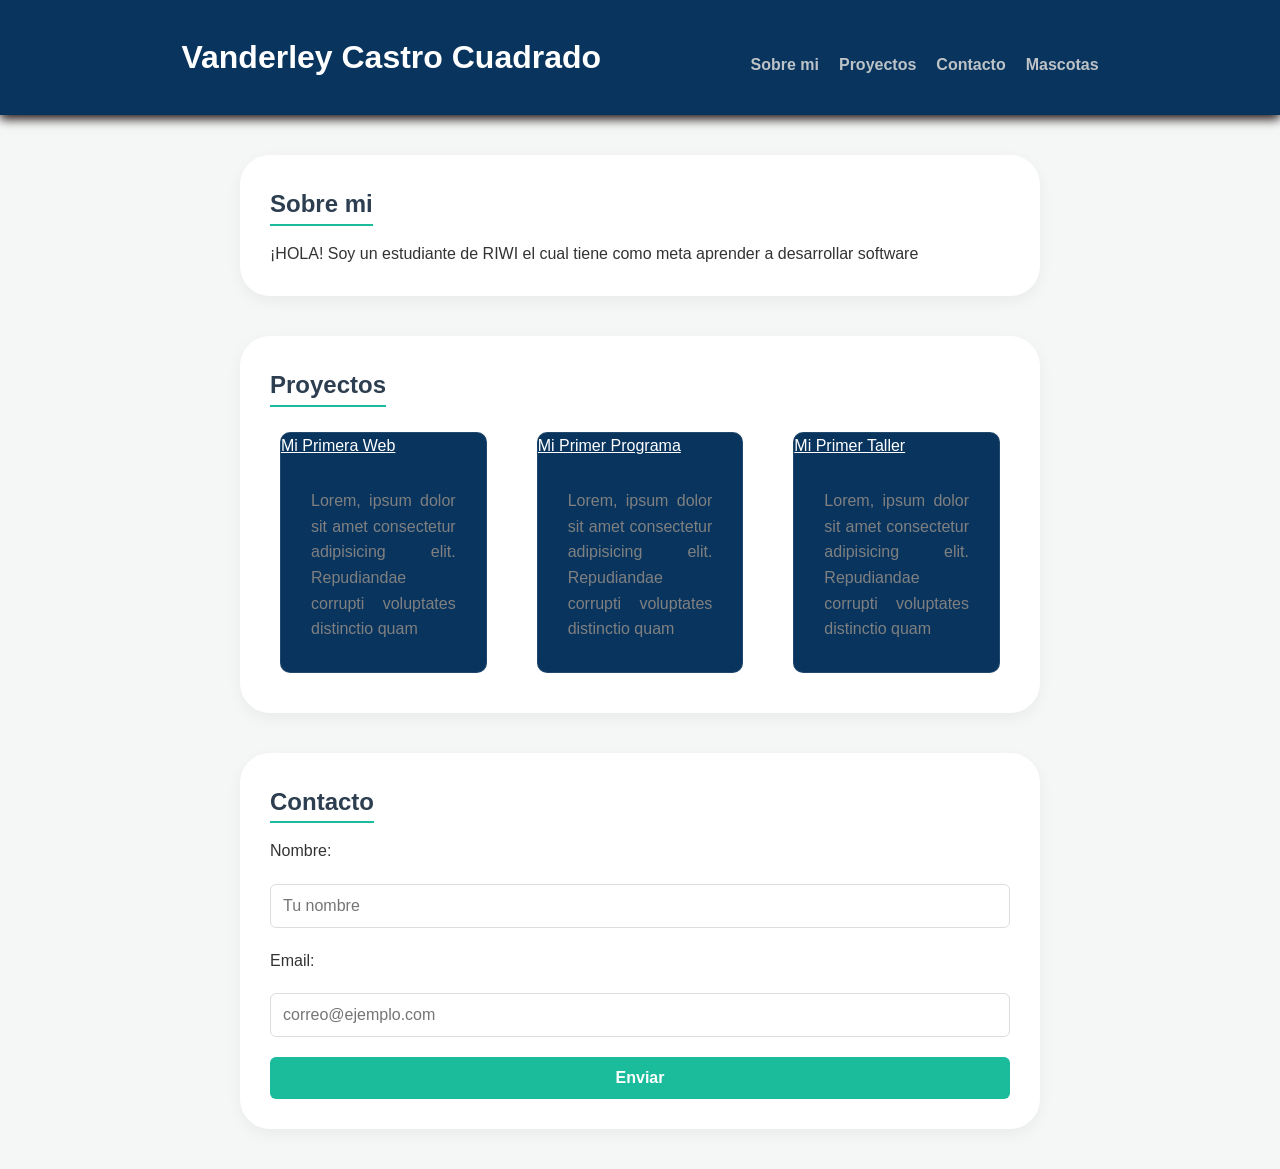
<file: index.html>
<!DOCTYPE html>
<html lang="en">
<head>
    <meta charset="UTF-8">
    <meta name="viewport" content="width=device-width, initial-scale=1.0">
    <title>Portafoleo</title>
    <link rel="stylesheet" href="styles.css">
</head>
<body>
    <header>
        <h1>Vanderley Castro Cuadrado </h1>
        <nav>
           <ul>
              <li><a href="#sobre-mi">Sobre mi</a> </li>
              <li><a href="#proyectos">Proyectos</a> </li>
              <li><a href="#contacto">Contacto</a> </li>
              <li><a href="mascotas.html">Mascotas</a> </li>
           </ul>
        </nav>
    </header>
    <main>
        <section id="sobre-mi">
            <h2>Sobre mi</h2>
            <p> ¡HOLA! Soy un estudiante de RIWI el cual tiene como meta aprender a desarrollar software</p>
        </section>

        <section id="proyectos">
            <h2>Proyectos</h2>
            <div class="proyecto">
                <div>
                    <a href="#">Mi Primera Web</a>
                    <p>Lorem, ipsum dolor sit amet consectetur adipisicing elit. Repudiandae corrupti voluptates distinctio quam </p>
                </div>
                <div>
                    <a href="#">Mi Primer Programa</a>
                    <p>Lorem, ipsum dolor sit amet consectetur adipisicing elit. Repudiandae corrupti voluptates distinctio quam </p>
                </div>
                <div>
                    <a href="#">Mi Primer Taller</a>
                    <p>Lorem, ipsum dolor sit amet consectetur adipisicing elit. Repudiandae corrupti voluptates distinctio quam </p>
                </div>
            </div>
        </section>

        <section id="contacto">
            <h2>Contacto</h2>
            <form>
                <label for="nombre">Nombre:</label>
                <input type="text" id="nombre" name="nombre" placeholder="Tu nombre"required>

                <label for="email">Email:</label>
                <input type="email" id="email" name="email" placeholder="correo@ejemplo.com"required>
                
                <button type="submit">Enviar</button>

            </form>

        </section>
    </main>
</body>
</html>
</file>
<file: styles.css>
/* 1. Tipografía y Reset básico */
* {
    margin: 0;
    padding: 0;
    box-sizing: border-box; /* Fundamental para el modelo de caja */
}

body {
    font-family: 'Segoe UI', Tahoma, Geneva, Verdana, sans-serif;
    line-height: 1.6;
    color: #333;
    background-color: #f4f7f6; /* Gris muy claro de fondo */
}


/* 2. Estilos del Header y Navegación */
header {
    background-color: #08345e; /* Azul oscuro elegante */
    color: white;
    padding: 2rem;
    text-align: center;
    box-shadow: 0 4px 10px #130202ee;
    display: flex;
    justify-content: space-evenly;
    align-items: center;
}

nav ul {
    list-style: none;
    margin-top: 15px;
    display: flex; /* Alinea los items en línea */
    justify-content: center;
    gap: 20px; /* Espacio entre enlaces */
}

nav a {
    color: #bdc3c7;
    text-decoration: none;
    font-weight: bold;
    transition: 0.3s; /* Suaviza el cambio de color */
}

/* 3. Hover para los enlaces */
nav a:hover {
    color: #1abc9c; /* Verde esmeralda al pasar el mouse */
}

/* 4. Organización de Secciones */
section {
    max-width: 800px;
    margin: 40px auto; /* Centra las secciones y da aire arriba/abajo */
    padding: 30px;
    background: white;
    border-radius: 30px;
    box-shadow: 0 5px 15px #0000000d;
}


h3 {
    display: flex;
    justify-content: center;
}
p {
    display: flex;
    text-align: justify;
}

.proyecto {
    display: grid;
    grid-template-columns:repeat(3, 1fr);
    gap: 30px;
    align-items: center;
    
}

.proyecto div {
    background: #08345e;
    border-radius: 10px;
    overflow: hidden;
    transition: 0.3s;
    border:1px solid #ffffff1a;
    box-sizing: border-box;
    margin: 10px;
    
}

.proyecto a{
    color: white;
    display: flex;
    text-align: center;
        
}

.proyecto a:hover{
    color: grey
}

.proyecto p {
    color: grey;
    margin: 30px;

}

.proyecto p:hover{
        color: red

}
h2 {
    color: #2c3e50;
    margin-bottom: 15px;
    border-bottom: 2px solid #1abc9c;
    display: inline-block;
    
}

/* 5. Imágenes (Mascotas) */

.galeria{
    display: grid;
    /* flex-wrap: wrap; */
    grid-template-columns: repeat(2,1fr);
}

.card {
    
    background: #08345e;
    border-radius: 10px;
    overflow: hidden;
    transition: 0.3s;
    border:2px solid #1abc9c;
    box-sizing: border-box;
    margin: 40px;
    color:#bdc3c7;
    
    
}

.card img{
    height: 300px;
    display: flex;
    align-items: center;
    justify-content: center;
    overflow: hidden;  
    width: 100%;
}

.card:hover {
    transform: translateY(-8px);
    box-shadow: 0 10px 25px rgba(0, 0, 0, 0.6);
    
}


img {
    border-radius: 15px; /* Bordes redondeados */
    box-shadow: 0 8px 20px rgba(0,0,0,0.15); /* Sombra elegante */
    max-width: 100%;
    height: auto;
    border: 5px solid #fff; /* Efecto de marco de foto */
}

/* 6. Estilos del Formulario */
form {
    display: flex;
    flex-direction: column;
    gap: 20px;
}

input {
    padding: 12px;
    border: 1px solid #ddd;
    border-radius: 6px;
    font-size: 1rem;
}

button {
    background-color: #1abc9c;
    color: white;
    padding: 12px;
    border: none;
    border-radius: 6px;
    cursor: pointer;
    font-weight: bold;
    font-size: 1rem;
    transition: background 0.3s;
}

button:hover {
    background-color: #16a085;
}
</file>
